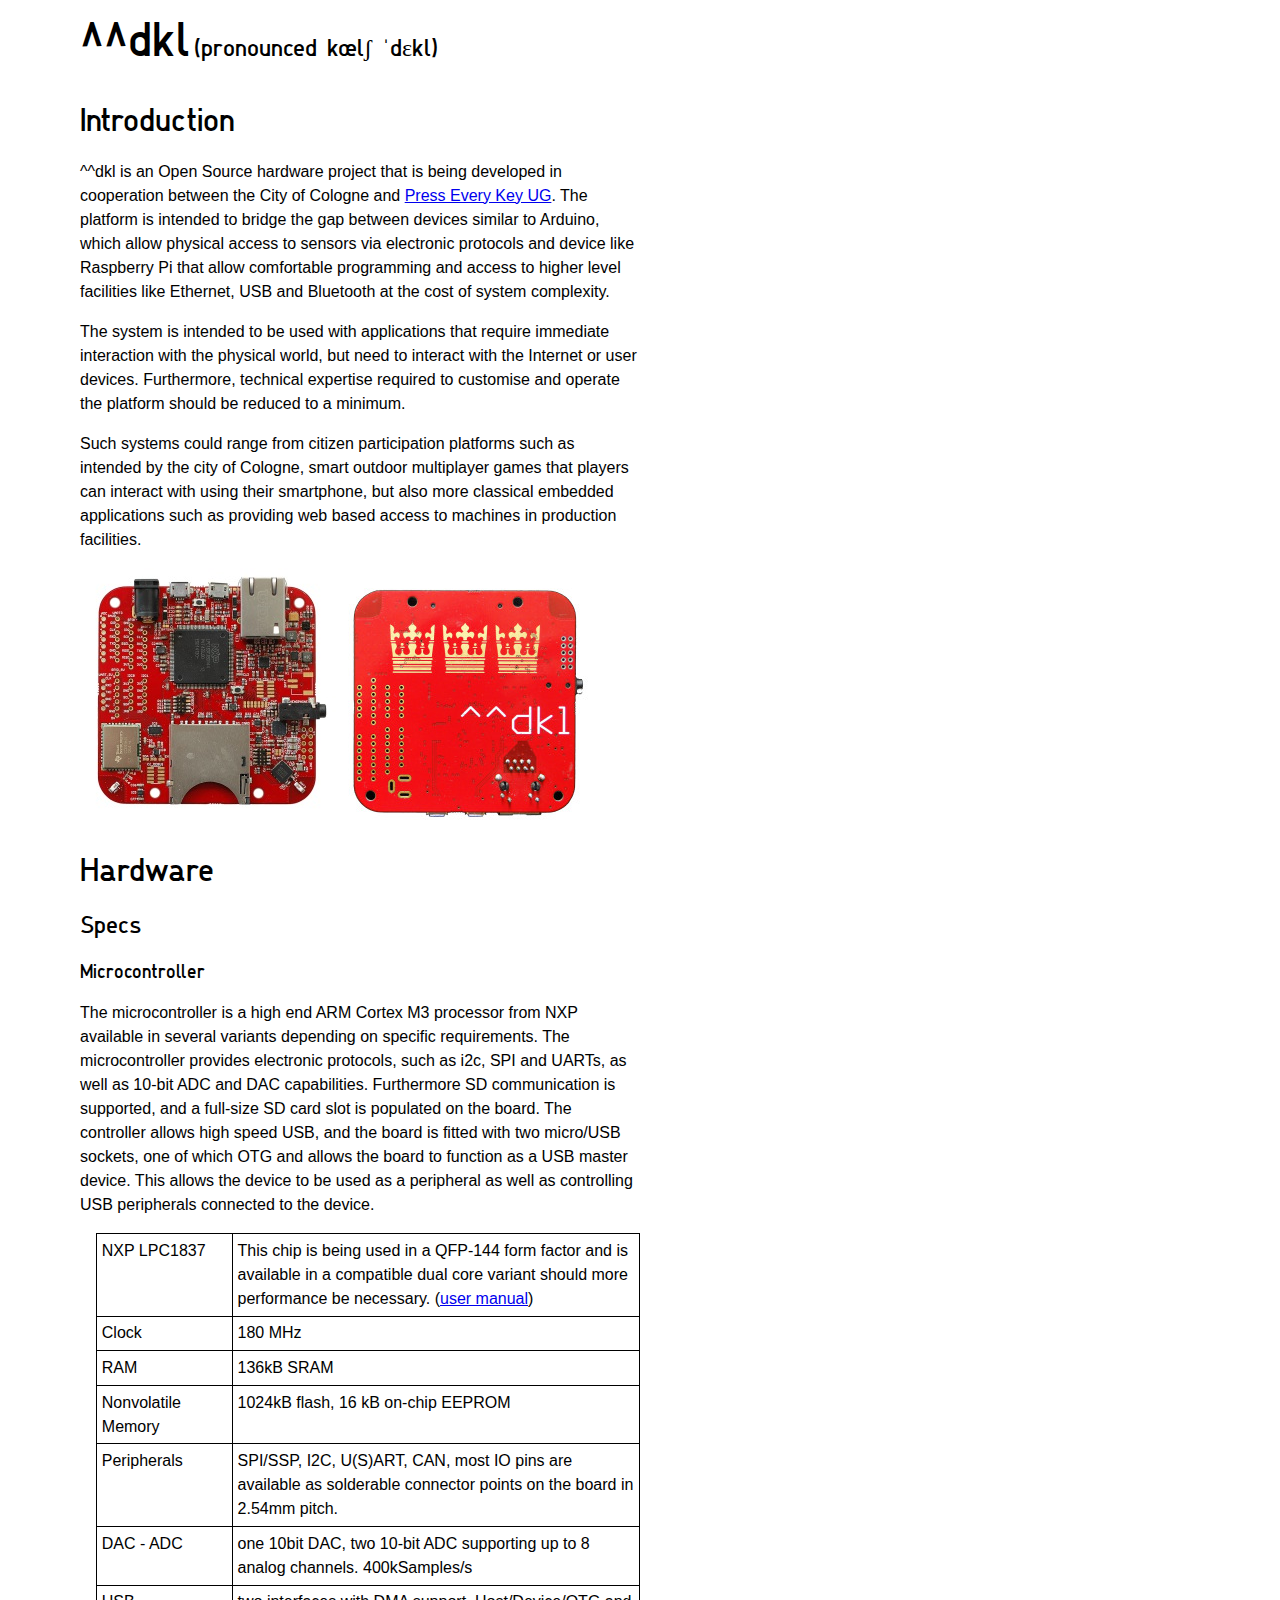
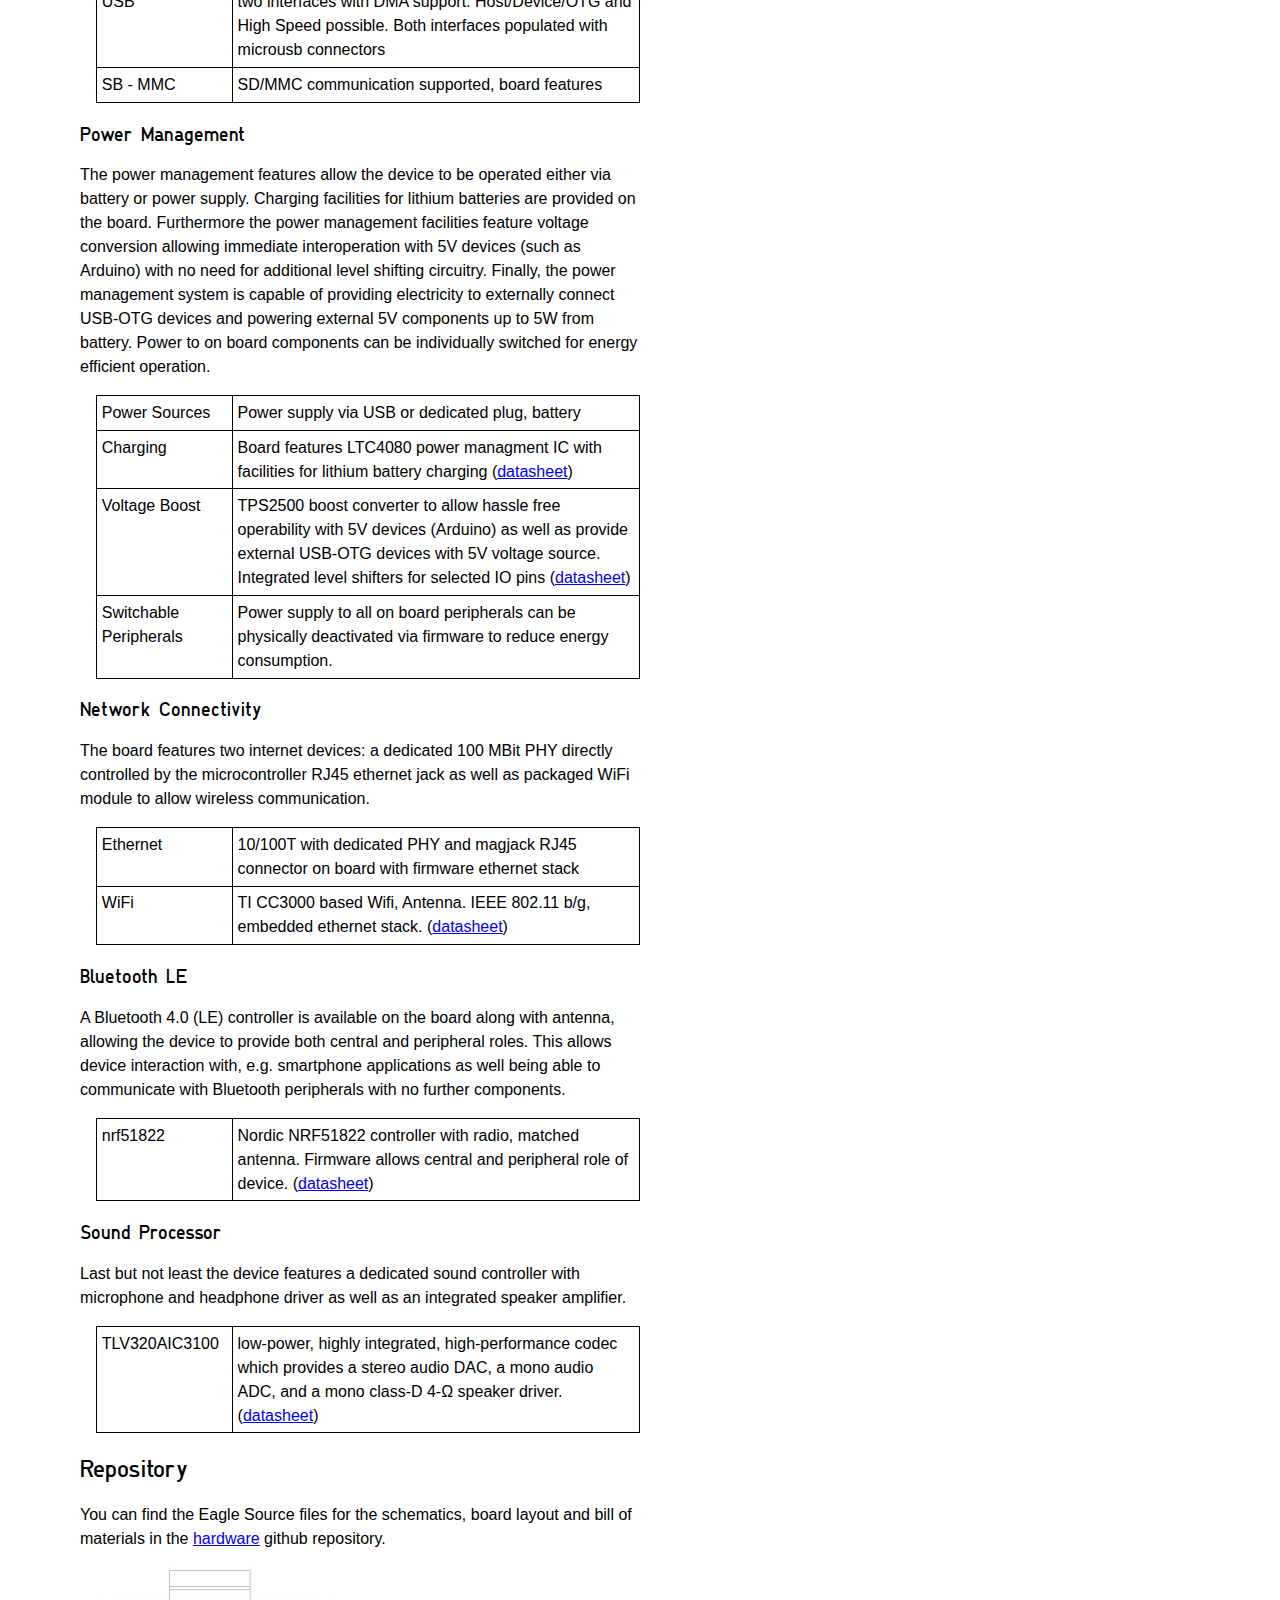
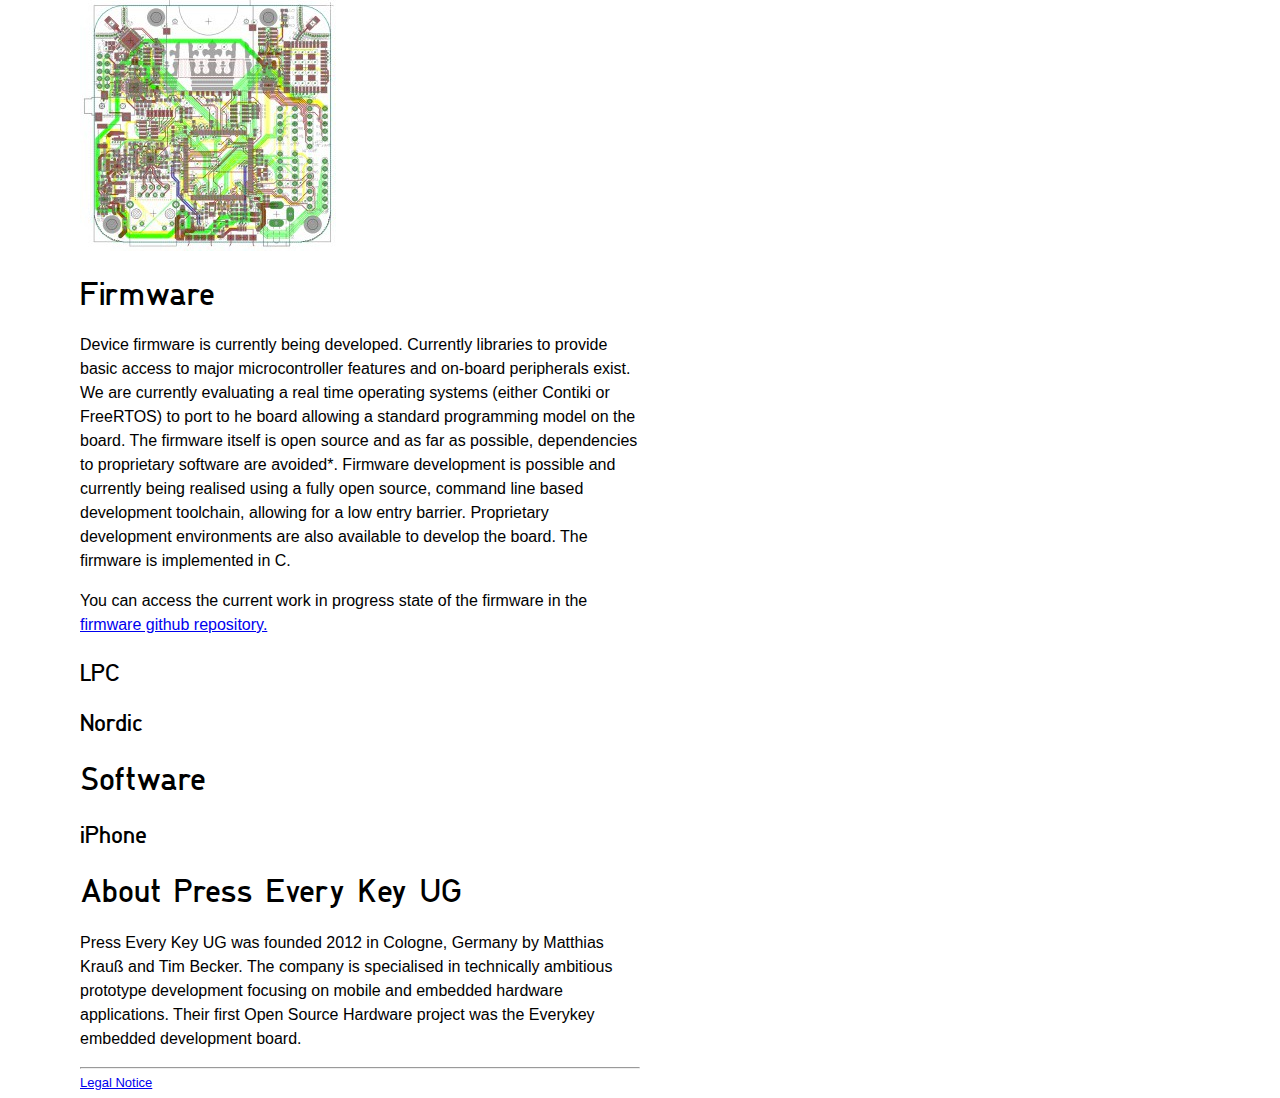
<file: index.html>
<html>

<head>
  <title>^^dkl</title>
  <meta charset="UTF-8">
  <link rel="stylesheet" type="text/css" href="assets/fonts/web/stylesheet.css">
  <link rel="stylesheet" type="text/css" href="assets/css/style.css">
</head>

<body>

  <h1 class="title">^^dkl<span class="subtitle">(pronounced kœlʃ ˈdɛkl)</span></h1>
  <h1>Introduction</h1>

    <p>^^dkl is an Open Source hardware project that is being developed in
    cooperation between the City of Cologne and <a href="http://www.presseverykey.de">Press Every Key UG</a>.  The
    platform is intended to bridge the gap between devices similar to
    Arduino, which allow physical access to sensors via electronic
    protocols and device like Raspberry Pi that allow comfortable
    programming and access to higher level facilities like Ethernet, USB
    and Bluetooth at the cost of system complexity.</p>

    <p>The system is intended to be used with applications that require
    immediate interaction with the physical world, but need to interact
    with the Internet or user devices. Furthermore, technical expertise
    required to customise and operate the platform should be reduced to a
    minimum.</p>

    <p>Such systems could range from citizen participation platforms such
    as intended by the city of Cologne, smart outdoor multiplayer games
    that players can interact with using their smartphone, but also more
    classical embedded applications such as providing web based access to
    machines in production facilities.</p>

    <img src="assets/img/dkl_256.jpg">
    <img src="assets/img/dkl_back_256.jpg">

  <h1>Hardware</h1>
    <h2>Specs</h2>
    <h3>Microcontroller</h3>

    <p> The microcontroller is a high end ARM Cortex M3 processor from
    NXP available in several variants depending on specific
    requirements. The microcontroller provides electronic protocols,
    such as i2c, SPI and UARTs, as well as 10-bit ADC and DAC
    capabilities. Furthermore SD communication is supported, and a
    full-size SD card slot is populated on the board. The controller
    allows high speed USB, and the board is fitted with two micro/USB
    sockets, one of which OTG and allows the board to function as a USB
    master device. This allows the device to be used as a peripheral as
    well as controlling USB peripherals connected to the device.</p>

    <table class="spec_table">
      <tr>
        <td class="td_name">NXP LPC1837</td>
        <td>This chip is being used in a QFP-144 form factor and is
        available in a compatible dual core variant should more
        performance be necessary. (<a
        href="http://www.nxp.com/documents/user_manual/UM10430.pdf">user
        manual</a>)</td>
      </tr>
      <tr>
        <td>Clock</td>
        <td>180 MHz</td>
      </tr>
      <tr>
        <td>RAM</td>
        <td>136kB SRAM</td>
      </tr>
      <tr>
        <td>Nonvolatile Memory</td>
        <td>1024kB flash, 16 kB on-chip EEPROM</td>
      </tr>
      <tr>
        <td>Peripherals</td>
        <td>SPI/SSP, I2C, U(S)ART, CAN, most IO pins are available as solderable connector points on the board in 2.54mm pitch.</td>
      </tr>
      <tr>
        <td>DAC - ADC</td>
        <td>one 10bit DAC,  two 10-bit ADC supporting up to 8 analog channels. 400kSamples/s</td>
      </tr>
      <tr>
        <td>USB</td>
        <td>two interfaces with DMA support. Host/Device/OTG and High Speed possible. Both interfaces populated with microusb connectors</td>
      </tr>
      <tr>
        <td>SB - MMC</td>
        <td>SD/MMC communication supported, board features</td>
      </tr>
    <table>

    <h3>Power Management</h3>

    <p> The power management features allow the device to be operated
    either via battery or power supply. Charging facilities for lithium
    batteries are provided on the board. Furthermore the power
    management facilities feature voltage conversion allowing immediate
    interoperation with 5V devices (such as Arduino) with no need for
    additional level shifting circuitry. Finally, the power management
    system is capable of providing electricity to externally connect
    USB-OTG devices and powering external 5V components up to 5W from
    battery. Power to on board components can be individually switched
    for energy efficient operation.</p>

    <table class="spec_table">
      <tr>
        <td class="td_name">Power Sources</td>
        <td>Power supply via USB or dedicated plug, battery</td>
      </tr>
      <tr>
        <td>Charging</td>
        <td>Board features LTC4080 power managment IC with facilities
        for lithium battery charging (<a
        href="http://cds.linear.com/docs/en/datasheet/4080fb.pdf">datasheet</a>)</td>
      </tr>
      <tr>
        <td>Voltage Boost</td>
        <td>TPS2500 boost converter to allow hassle free operability
        with 5V devices (Arduino) as well as provide external USB-OTG
        devices with 5V voltage source. Integrated level shifters for
        selected IO pins  (<a
        href="http://www.ti.com/general/docs/lit/getliterature.tsp?baseLiteratureNumber=slvs886&fileType=pdf">datasheet</a>)</td>
      </tr>
      <tr>
        <td>Switchable Peripherals</td>
        <td>Power supply to all on board peripherals can be physically deactivated via firmware to reduce energy consumption.</td>
      </tr>
    </table>

    <h3>Network Connectivity</h3>

    <p> The board features two internet devices: a dedicated 100 MBit
    PHY directly controlled by the microcontroller RJ45 ethernet jack as
    well as packaged WiFi module to allow wireless communication.  </p>

    <table class="spec_table">
      <tr>
        <td class="td_name">Ethernet</td>
        <td>10/100T with dedicated PHY and magjack RJ45 connector on board with firmware ethernet stack</td>
      </tr>
      <tr>
        <td class="td_name">WiFi</td>
        <td>TI CC3000 based Wifi, Antenna. IEEE 802.11 b/g, embedded
        ethernet stack. (<a
        href="http://www.ti.com/lit/ds/symlink/cc3000.pdf">datasheet</a>)</td>

      </tr>
    </table>

    <h3>Bluetooth LE</h3>

    <p> A Bluetooth 4.0 (LE) controller is available on the board along
    with antenna, allowing the device to provide both central and
    peripheral roles. This allows device interaction with, e.g.
    smartphone applications as well being able to communicate with
    Bluetooth peripherals with no further components.  </p>
    
    <table class="spec_table">
      <tr>
        <td class="td_name">nrf51822</td>
        <td>Nordic NRF51822 controller with radio, matched antenna.
        Firmware allows central and peripheral role of device. (<a
        href="http://www.nordicsemi.com/eng/content/download/13358/214991/file/nRF51822_PS%20v3.1.pdf">datasheet</a>)</td>
      </tr>
    </table>

    <h3>Sound Processor</h3>

    <p> Last but not least the device features a dedicated sound
    controller with microphone and headphone driver as well as an
    integrated speaker amplifier.  </p>

    <table class="spec_table">
      <tr>
        <td class="td_name">TLV320AIC3100</td>
        <td>low-power, highly integrated, high-performance codec which
        provides a stereo audio DAC, a mono audio ADC, and a mono
        class-D 4-Ω speaker driver.  (<a
        href="http://www.ti.com/general/docs/lit/getliterature.tsp?baseLiteratureNumber=SLAS667&fileType=pdf">datasheet</a>)</td>
      </tr>
    </table>

  <h2>Repository</h2>
    
  <p>You can find the Eagle Source files for the schematics, board
  layout and bill of materials in the <a
  href="https://github.com/koelschdeckel/hardware">hardware</a> github
  repository.</p>

  <img src="assets/img/brd_256.jpg">

  <!-- <h2>Online Viewer</h2> -->

  <h1>Firmware</h1>

  <p> Device firmware is currently being developed. Currently libraries
  to provide basic access to major microcontroller features and on-board
  peripherals exist. We are currently evaluating a real time operating
  systems (either Contiki or FreeRTOS) to port to he board allowing a
  standard programming model on the board. The firmware itself is open
  source and as far as possible, dependencies to proprietary software
  are avoided*. Firmware development is possible and currently being
  realised using a fully open source, command line based development
  toolchain, allowing for a low entry barrier. Proprietary development
  environments are also available to develop the board. The firmware is
  implemented in C.</p>

  <p>You can access the current work in progress state of the firmware
  in the <a href="https://github.com/koelschdeckel/firmware">firmware github repository.</a></p>

  <h2>LPC</h2>
  <h2>Nordic</h2>
  <h1>Software</h1>
  <h2>iPhone</h2>
  <h1>About Press Every Key UG</h1>
  <p>
Press Every Key UG was founded 2012 in Cologne, Germany by Matthias Krauß and Tim Becker. The company is specialised in technically ambitious prototype development focusing on mobile and embedded hardware applications. Their first Open Source Hardware project was the Everykey embedded development board.
  </p>
  <footer>
    <hr/>
    <a href="impressum.html">Legal Notice</a>
  </footer>
  </body>
</html>
</file>
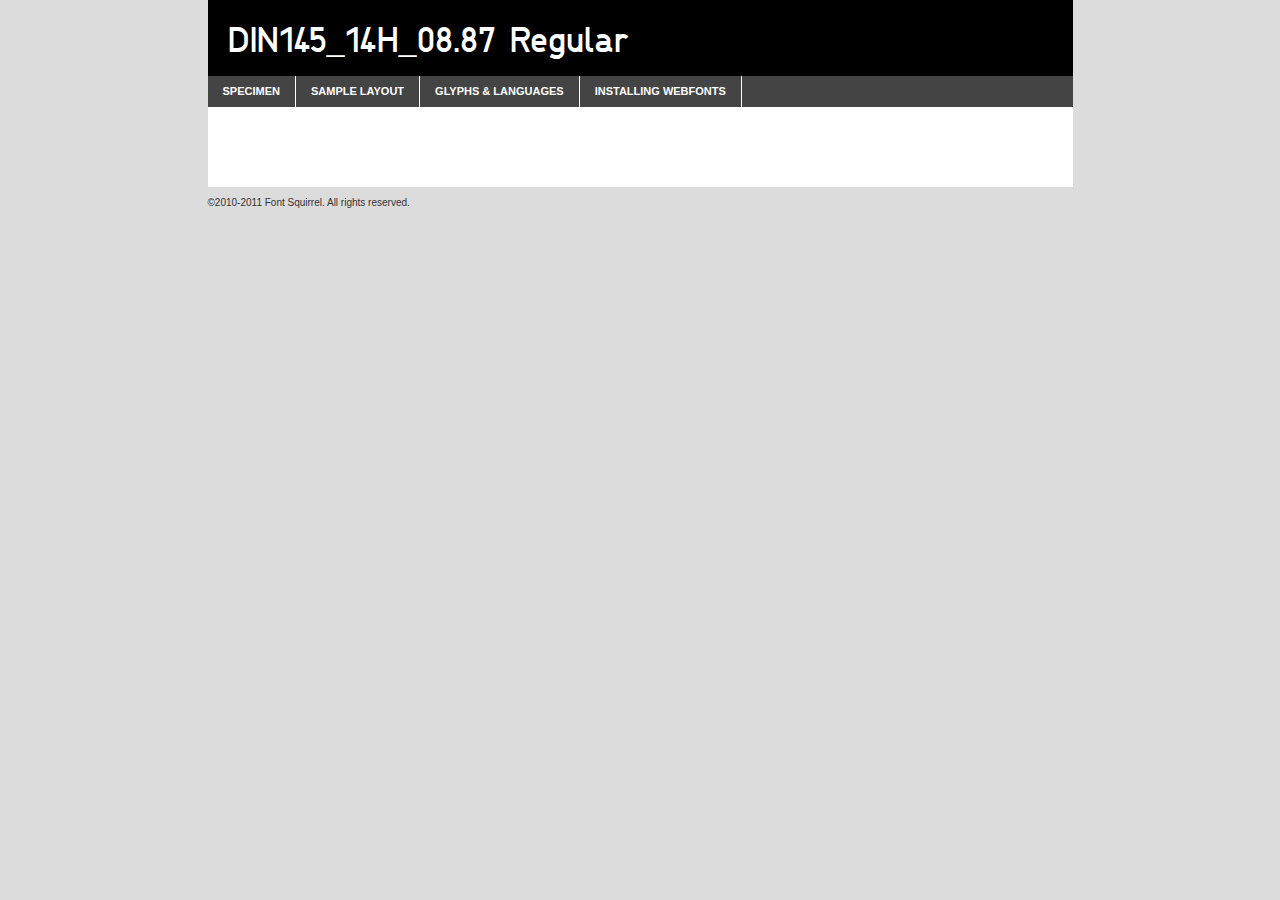
<file: assets/fonts/web/DIN1451_4H_08.87-demo.html>
<!DOCTYPE html PUBLIC "-//W3C//DTD XHTML 1.0 Transitional//EN"
	"http://www.w3.org/TR/xhtml1/DTD/xhtml1-transitional.dtd">

<html xmlns="http://www.w3.org/1999/xhtml" xml:lang="en" lang="en">
<head>
	<meta http-equiv="Content-Type" content="text/html; charset=utf-8" />
	<script src="http://ajax.googleapis.com/ajax/libs/jquery/1.7.2/jquery.min.js" type="text/javascript" charset="utf-8"></script>
	<script src="specimen_files/easytabs.js" type="text/javascript" charset="utf-8"></script>
	<link rel="stylesheet" href="specimen_files/specimen_stylesheet.css" type="text/css" charset="utf-8" />
	<link rel="stylesheet" href="stylesheet.css" type="text/css" charset="utf-8" />

	<style type="text/css">
					body{
				font-family: 'din145_14h_08.87regular';
							}
		</style>

	<title>DIN145_14H_08.87 Regular Specimen</title>
	
	
	<script type="text/javascript" charset="utf-8">
		$(document).ready(function() {
			$('#container').easyTabs({defaultContent:1});
		});
	</script>
</head>

<body>
<div id="container">
	<div id="header">
		DIN145_14H_08.87 Regular	</div>
	<ul class="tabs">
		<li><a href="#specimen">Specimen</a></li>
		<li><a href="#layout">Sample Layout</a></li>
				<li><a href="#glyphs">Glyphs &amp; Languages</a></li>
		<li><a href="#installing">Installing Webfonts</a></li>
		
	</ul>
	
	<div id="main_content">

		
			<div id="specimen">
		
				<div class="section">
					<div class="grid12 firstcol">
						<div class="huge">AaBb</div>
					</div>
				</div>
		
				<div class="section">
					<div class="glyph_range">A&#x200B;B&#x200b;C&#x200b;D&#x200b;E&#x200b;F&#x200b;G&#x200b;H&#x200b;I&#x200b;J&#x200b;K&#x200b;L&#x200b;M&#x200b;N&#x200b;O&#x200b;P&#x200b;Q&#x200b;R&#x200b;S&#x200b;T&#x200b;U&#x200b;V&#x200b;W&#x200b;X&#x200b;Y&#x200b;Z&#x200b;a&#x200b;b&#x200b;c&#x200b;d&#x200b;e&#x200b;f&#x200b;g&#x200b;h&#x200b;i&#x200b;j&#x200b;k&#x200b;l&#x200b;m&#x200b;n&#x200b;o&#x200b;p&#x200b;q&#x200b;r&#x200b;s&#x200b;t&#x200b;u&#x200b;v&#x200b;w&#x200b;x&#x200b;y&#x200b;z&#x200b;1&#x200b;2&#x200b;3&#x200b;4&#x200b;5&#x200b;6&#x200b;7&#x200b;8&#x200b;9&#x200b;0&#x200b;&amp;&#x200b;.&#x200b;,&#x200b;?&#x200b;!&#x200b;&#64;&#x200b;(&#x200b;)&#x200b;#&#x200b;$&#x200b;%&#x200b;*&#x200b;+&#x200b;-&#x200b;=&#x200b;:&#x200b;;</div>
				</div>
				<div class="section">
					<div class="grid12 firstcol">
						<table class="sample_table">
							<tr><td>10</td><td class="size10">abcdefghijklmnopqrstuvwxyzABCDEFGHIJKLMNOPQRSTUVWXYZ0123456789abcdefghijklmnopqrstuvwxyzABCDEFGHIJKLMNOPQRSTUVWXYZ0123456789abcdefghijklmnopqrstuvwxyzABCDEFGHIJKLMNOPQRSTUVWXYZ</td></tr>
							<tr><td>11</td><td class="size11">abcdefghijklmnopqrstuvwxyzABCDEFGHIJKLMNOPQRSTUVWXYZ0123456789abcdefghijklmnopqrstuvwxyzABCDEFGHIJKLMNOPQRSTUVWXYZ0123456789abcdefghijklmnopqrstuvwxyzABCDEFGHIJKLMNOPQRSTUVWXYZ</td></tr>
							<tr><td>12</td><td class="size12">abcdefghijklmnopqrstuvwxyzABCDEFGHIJKLMNOPQRSTUVWXYZ0123456789abcdefghijklmnopqrstuvwxyzABCDEFGHIJKLMNOPQRSTUVWXYZ0123456789abcdefghijklmnopqrstuvwxyzABCDEFGHIJKLMNOPQRSTUVWXYZ</td></tr>
							<tr><td>13</td><td class="size13">abcdefghijklmnopqrstuvwxyzABCDEFGHIJKLMNOPQRSTUVWXYZ0123456789abcdefghijklmnopqrstuvwxyzABCDEFGHIJKLMNOPQRSTUVWXYZ0123456789abcdefghijklmnopqrstuvwxyzABCDEFGHIJKLMNOPQRSTUVWXYZ</td></tr>
							<tr><td>14</td><td class="size14">abcdefghijklmnopqrstuvwxyzABCDEFGHIJKLMNOPQRSTUVWXYZ0123456789abcdefghijklmnopqrstuvwxyzABCDEFGHIJKLMNOPQRSTUVWXYZ0123456789abcdefghijklmnopqrstuvwxyzABCDEFGHIJKLMNOPQRSTUVWXYZ</td></tr>
							<tr><td>16</td><td class="size16">abcdefghijklmnopqrstuvwxyzABCDEFGHIJKLMNOPQRSTUVWXYZ0123456789abcdefghijklmnopqrstuvwxyzABCDEFGHIJKLMNOPQRSTUVWXYZ</td></tr>
							<tr><td>18</td><td class="size18">abcdefghijklmnopqrstuvwxyzABCDEFGHIJKLMNOPQRSTUVWXYZ0123456789abcdefghijklmnopqrstuvwxyzABCDEFGHIJKLMNOPQRSTUVWXYZ</td></tr>
							<tr><td>20</td><td class="size20">abcdefghijklmnopqrstuvwxyzABCDEFGHIJKLMNOPQRSTUVWXYZ0123456789abcdefghijklmnopqrstuvwxyzABCDEFGHIJKLMNOPQRSTUVWXYZ</td></tr>
							<tr><td>24</td><td class="size24">abcdefghijklmnopqrstuvwxyzABCDEFGHIJKLMNOPQRSTUVWXYZ0123456789abcdefghijklmnopqrstuvwxyzABCDEFGHIJKLMNOPQRSTUVWXYZ</td></tr>
							<tr><td>30</td><td class="size30">abcdefghijklmnopqrstuvwxyzABCDEFGHIJKLMNOPQRSTUVWXYZ0123456789abcdefghijklmnopqrstuvwxyzABCDEFGHIJKLMNOPQRSTUVWXYZ</td></tr>
							<tr><td>36</td><td class="size36">abcdefghijklmnopqrstuvwxyzABCDEFGHIJKLMNOPQRSTUVWXYZ0123456789abcdefghijklmnopqrstuvwxyzABCDEFGHIJKLMNOPQRSTUVWXYZ</td></tr>
							<tr><td>48</td><td class="size48">abcdefghijklmnopqrstuvwxyzABCDEFGHIJKLMNOPQRSTUVWXYZ0123456789abcdefghijklmnopqrstuvwxyzABCDEFGHIJKLMNOPQRSTUVWXYZ</td></tr>
							<tr><td>60</td><td class="size60">abcdefghijklmnopqrstuvwxyzABCDEFGHIJKLMNOPQRSTUVWXYZ0123456789abcdefghijklmnopqrstuvwxyzABCDEFGHIJKLMNOPQRSTUVWXYZ</td></tr>
							<tr><td>72</td><td class="size72">abcdefghijklmnopqrstuvwxyzABCDEFGHIJKLMNOPQRSTUVWXYZ0123456789abcdefghijklmnopqrstuvwxyzABCDEFGHIJKLMNOPQRSTUVWXYZ</td></tr>
							<tr><td>90</td><td class="size90">abcdefghijklmnopqrstuvwxyzABCDEFGHIJKLMNOPQRSTUVWXYZ0123456789abcdefghijklmnopqrstuvwxyzABCDEFGHIJKLMNOPQRSTUVWXYZ</td></tr>
						</table>
				
					</div>
			
				</div>
		
		
		
								<div class="section" id="bodycomparison">


										<div id="xheight">
				<div class="fontbody">&#x25FC;&#x25FC;&#x25FC;&#x25FC;&#x25FC;&#x25FC;&#x25FC;&#x25FC;&#x25FC;&#x25FC;&#x25FC;&#x25FC;&#x25FC;&#x25FC;&#x25FC;&#x25FC;&#x25FC;&#x25FC;&#x25FC;&#x25FC;&#x25FC;&#x25FC;&#x25FC;&#x25FC;&#x25FC;&#x25FC;&#x25FC;&#x25FC;&#x25FC;&#x25FC;&#x25FC;&#x25FC;&#x25FC;&#x25FC;&#x25FC;&#x25FC;&#x25FC;&#x25FC;&#x25FC;&#x25FC;&#x25FC;&#x25FC;&#x25FC;&#x25FC;&#x25FC;&#x25FC;&#x25FC;&#x25FC;&#x25FC;&#x25FC;&#x25FC;&#x25FC;&#x25FC;&#x25FC;&#x25FC;&#x25FC;&#x25FC;&#x25FC;&#x25FC;&#x25FC;&#x25FC;&#x25FC;&#x25FC;&#x25FC;&#x25FC;&#x25FC;&#x25FC;&#x25FC;&#x25FC;&#x25FC;&#x25FC;&#x25FC;&#x25FC;&#x25FC;&#x25FC;&#x25FC;&#x25FC;&#x25FC;&#x25FC;&#x25FC;&#x25FC;&#x25FC;&#x25FC;&#x25FC;&#x25FC;&#x25FC;&#x25FC;&#x25FC;&#x25FC;&#x25FC;&#x25FC;&#x25FC;&#x25FC;&#x25FC;&#x25FC;&#x25FC;&#x25FC;&#x25FC;&#x25FC;body</div><div class="arialbody">body</div><div class="verdanabody">body</div><div class="georgiabody">body</div></div>
										<div class="fontbody" style="z-index:1">
											body<span>DIN145_14H_08.87 Regular</span>
										</div>
										<div class="arialbody" style="z-index:1">
											body<span>Arial</span>
										</div>
										<div class="verdanabody" style="z-index:1">
											body<span>Verdana</span>
										</div>
										<div class="georgiabody" style="z-index:1">
											body<span>Georgia</span>
										</div>



								</div>
		
		
				<div class="section psample psample_row1" id="">
					
					<div class="grid2 firstcol">
						<p class="size10"><span>10.</span>Aenean lacinia bibendum nulla sed consectetur. Fusce dapibus, tellus ac cursus commodo, tortor mauris condimentum nibh, ut fermentum massa justo sit amet risus. Nullam id dolor id nibh ultricies vehicula ut id elit. Cum sociis natoque penatibus et magnis dis parturient montes, nascetur ridiculus mus. Nulla vitae elit libero, a pharetra augue.</p>
			
					</div>
					<div class="grid3">
						<p class="size11"><span>11.</span>Aenean lacinia bibendum nulla sed consectetur. Fusce dapibus, tellus ac cursus commodo, tortor mauris condimentum nibh, ut fermentum massa justo sit amet risus. Nullam id dolor id nibh ultricies vehicula ut id elit. Cum sociis natoque penatibus et magnis dis parturient montes, nascetur ridiculus mus. Nulla vitae elit libero, a pharetra augue.</p>
			
					</div>
					<div class="grid3">
						<p class="size12"><span>12.</span>Aenean lacinia bibendum nulla sed consectetur. Fusce dapibus, tellus ac cursus commodo, tortor mauris condimentum nibh, ut fermentum massa justo sit amet risus. Nullam id dolor id nibh ultricies vehicula ut id elit. Cum sociis natoque penatibus et magnis dis parturient montes, nascetur ridiculus mus. Nulla vitae elit libero, a pharetra augue.</p>
			
					</div>
					<div class="grid4">
						<p class="size13"><span>13.</span>Aenean lacinia bibendum nulla sed consectetur. Fusce dapibus, tellus ac cursus commodo, tortor mauris condimentum nibh, ut fermentum massa justo sit amet risus. Nullam id dolor id nibh ultricies vehicula ut id elit. Cum sociis natoque penatibus et magnis dis parturient montes, nascetur ridiculus mus. Nulla vitae elit libero, a pharetra augue.</p>
			
					</div>
					<div class="white_blend"></div>
					
				</div>
				<div class="section psample psample_row2" id="">
					<div class="grid3 firstcol">
						<p class="size14"><span>14.</span>Aenean lacinia bibendum nulla sed consectetur. Fusce dapibus, tellus ac cursus commodo, tortor mauris condimentum nibh, ut fermentum massa justo sit amet risus. Nullam id dolor id nibh ultricies vehicula ut id elit. Cum sociis natoque penatibus et magnis dis parturient montes, nascetur ridiculus mus. Nulla vitae elit libero, a pharetra augue.</p>
			
					</div>
					<div class="grid4">
						<p class="size16"><span>16.</span>Aenean lacinia bibendum nulla sed consectetur. Fusce dapibus, tellus ac cursus commodo, tortor mauris condimentum nibh, ut fermentum massa justo sit amet risus. Nullam id dolor id nibh ultricies vehicula ut id elit. Cum sociis natoque penatibus et magnis dis parturient montes, nascetur ridiculus mus. Nulla vitae elit libero, a pharetra augue.</p>
			
					</div>
					<div class="grid5">
						<p class="size18"><span>18.</span>Aenean lacinia bibendum nulla sed consectetur. Fusce dapibus, tellus ac cursus commodo, tortor mauris condimentum nibh, ut fermentum massa justo sit amet risus. Nullam id dolor id nibh ultricies vehicula ut id elit. Cum sociis natoque penatibus et magnis dis parturient montes, nascetur ridiculus mus. Nulla vitae elit libero, a pharetra augue.</p>
			
					</div>

					<div class="white_blend"></div>

				</div>
				
				<div class="section psample psample_row3" id="">
					<div class="grid5 firstcol">
						<p class="size20"><span>20.</span>Aenean lacinia bibendum nulla sed consectetur. Fusce dapibus, tellus ac cursus commodo, tortor mauris condimentum nibh, ut fermentum massa justo sit amet risus. Nullam id dolor id nibh ultricies vehicula ut id elit. Cum sociis natoque penatibus et magnis dis parturient montes, nascetur ridiculus mus. Nulla vitae elit libero, a pharetra augue.</p>
					</div>
					<div class="grid7">
						<p class="size24"><span>24.</span>Aenean lacinia bibendum nulla sed consectetur. Fusce dapibus, tellus ac cursus commodo, tortor mauris condimentum nibh, ut fermentum massa justo sit amet risus. Nullam id dolor id nibh ultricies vehicula ut id elit. Cum sociis natoque penatibus et magnis dis parturient montes, nascetur ridiculus mus. Nulla vitae elit libero, a pharetra augue.</p>
					</div>
					
					<div class="white_blend"></div>
					
				</div>
				
				<div class="section psample psample_row4" id="">
					<div class="grid12 firstcol">
						<p class="size30"><span>30.</span>Aenean lacinia bibendum nulla sed consectetur. Fusce dapibus, tellus ac cursus commodo, tortor mauris condimentum nibh, ut fermentum massa justo sit amet risus. Nullam id dolor id nibh ultricies vehicula ut id elit. Cum sociis natoque penatibus et magnis dis parturient montes, nascetur ridiculus mus. Nulla vitae elit libero, a pharetra augue.</p>
					</div>
					<div class="white_blend"></div>
					
				</div>
				
				
				
				<div class="section psample psample_row1 fullreverse">
					<div class="grid2 firstcol">
						<p class="size10"><span>10.</span>Aenean lacinia bibendum nulla sed consectetur. Fusce dapibus, tellus ac cursus commodo, tortor mauris condimentum nibh, ut fermentum massa justo sit amet risus. Nullam id dolor id nibh ultricies vehicula ut id elit. Cum sociis natoque penatibus et magnis dis parturient montes, nascetur ridiculus mus. Nulla vitae elit libero, a pharetra augue.</p>
			
					</div>
					<div class="grid3">
						<p class="size11"><span>11.</span>Aenean lacinia bibendum nulla sed consectetur. Fusce dapibus, tellus ac cursus commodo, tortor mauris condimentum nibh, ut fermentum massa justo sit amet risus. Nullam id dolor id nibh ultricies vehicula ut id elit. Cum sociis natoque penatibus et magnis dis parturient montes, nascetur ridiculus mus. Nulla vitae elit libero, a pharetra augue.</p>
			
					</div>
					<div class="grid3">
						<p class="size12"><span>12.</span>Aenean lacinia bibendum nulla sed consectetur. Fusce dapibus, tellus ac cursus commodo, tortor mauris condimentum nibh, ut fermentum massa justo sit amet risus. Nullam id dolor id nibh ultricies vehicula ut id elit. Cum sociis natoque penatibus et magnis dis parturient montes, nascetur ridiculus mus. Nulla vitae elit libero, a pharetra augue.</p>
			
					</div>
					<div class="grid4">
						<p class="size13"><span>13.</span>Aenean lacinia bibendum nulla sed consectetur. Fusce dapibus, tellus ac cursus commodo, tortor mauris condimentum nibh, ut fermentum massa justo sit amet risus. Nullam id dolor id nibh ultricies vehicula ut id elit. Cum sociis natoque penatibus et magnis dis parturient montes, nascetur ridiculus mus. Nulla vitae elit libero, a pharetra augue.</p>
			
					</div>
					<div class="black_blend"></div>
					
				</div>
				
				<div class="section psample psample_row2 fullreverse">
					<div class="grid3 firstcol">
						<p class="size14"><span>14.</span>Aenean lacinia bibendum nulla sed consectetur. Fusce dapibus, tellus ac cursus commodo, tortor mauris condimentum nibh, ut fermentum massa justo sit amet risus. Nullam id dolor id nibh ultricies vehicula ut id elit. Cum sociis natoque penatibus et magnis dis parturient montes, nascetur ridiculus mus. Nulla vitae elit libero, a pharetra augue.</p>
			
					</div>
					<div class="grid4">
						<p class="size16"><span>16.</span>Aenean lacinia bibendum nulla sed consectetur. Fusce dapibus, tellus ac cursus commodo, tortor mauris condimentum nibh, ut fermentum massa justo sit amet risus. Nullam id dolor id nibh ultricies vehicula ut id elit. Cum sociis natoque penatibus et magnis dis parturient montes, nascetur ridiculus mus. Nulla vitae elit libero, a pharetra augue.</p>
			
					</div>
					<div class="grid5">
						<p class="size18"><span>18.</span>Aenean lacinia bibendum nulla sed consectetur. Fusce dapibus, tellus ac cursus commodo, tortor mauris condimentum nibh, ut fermentum massa justo sit amet risus. Nullam id dolor id nibh ultricies vehicula ut id elit. Cum sociis natoque penatibus et magnis dis parturient montes, nascetur ridiculus mus. Nulla vitae elit libero, a pharetra augue.</p>
			
					</div>
					<div class="black_blend"></div>

				</div>
				
				<div class="section psample fullreverse psample_row3" id="">
					<div class="grid5 firstcol">
						<p class="size20"><span>20.</span>Aenean lacinia bibendum nulla sed consectetur. Fusce dapibus, tellus ac cursus commodo, tortor mauris condimentum nibh, ut fermentum massa justo sit amet risus. Nullam id dolor id nibh ultricies vehicula ut id elit. Cum sociis natoque penatibus et magnis dis parturient montes, nascetur ridiculus mus. Nulla vitae elit libero, a pharetra augue.</p>
					</div>
					<div class="grid7">
						<p class="size24"><span>24.</span>Aenean lacinia bibendum nulla sed consectetur. Fusce dapibus, tellus ac cursus commodo, tortor mauris condimentum nibh, ut fermentum massa justo sit amet risus. Nullam id dolor id nibh ultricies vehicula ut id elit. Cum sociis natoque penatibus et magnis dis parturient montes, nascetur ridiculus mus. Nulla vitae elit libero, a pharetra augue.</p>
					</div>
					
					<div class="black_blend"></div>
					
				</div>
				
				<div class="section psample fullreverse psample_row4" id="" style="border-bottom: 20px #000 solid;">
					<div class="grid12 firstcol">
						<p class="size30"><span>30.</span>Aenean lacinia bibendum nulla sed consectetur. Fusce dapibus, tellus ac cursus commodo, tortor mauris condimentum nibh, ut fermentum massa justo sit amet risus. Nullam id dolor id nibh ultricies vehicula ut id elit. Cum sociis natoque penatibus et magnis dis parturient montes, nascetur ridiculus mus. Nulla vitae elit libero, a pharetra augue.</p>
					</div>
					<div class="black_blend"></div>
					
				</div>
				
				
				
				
			</div>
			
			<div id="layout">
				
				<div class="section">
					
					<div class="grid12 firstcol">
						<h1>Lorem Ipsum Dolor</h1>
						<h2>Etiam porta sem malesuada magna mollis euismod</h2>
						
						<p class="byline">By <a href="#link">Aenean Lacinia</a></p>
					</div>
				</div>
				<div class="section">
					<div class="grid8 firstcol">
						<p class="large">Donec sed odio dui. Morbi leo risus, porta ac consectetur ac, vestibulum at eros. Fusce dapibus, tellus ac cursus commodo, tortor mauris condimentum nibh, ut fermentum massa justo sit amet risus. </p>

						
						<h3>Pellentesque ornare sem</h3>

						<p>Maecenas sed diam eget risus varius blandit sit amet non magna. Maecenas faucibus mollis interdum. Donec ullamcorper nulla non metus auctor fringilla. Nullam id dolor id nibh ultricies vehicula ut id elit. Nullam id dolor id nibh ultricies vehicula ut id elit. </p>

						<p>Aenean eu leo quam. Pellentesque ornare sem lacinia quam venenatis vestibulum. Lorem ipsum dolor sit amet, consectetur adipiscing elit. Cum sociis natoque penatibus et magnis dis parturient montes, nascetur ridiculus mus. </p>

						<p>Nulla vitae elit libero, a pharetra augue. Praesent commodo cursus magna, vel scelerisque nisl consectetur et. Aenean lacinia bibendum nulla sed consectetur. </p>

						<p>Nullam quis risus eget urna mollis ornare vel eu leo. Nullam quis risus eget urna mollis ornare vel eu leo. Maecenas sed diam eget risus varius blandit sit amet non magna. Donec ullamcorper nulla non metus auctor fringilla. </p>

						<h3>Cras mattis consectetur</h3>

						<p>Aenean eu leo quam. Pellentesque ornare sem lacinia quam venenatis vestibulum. Aenean lacinia bibendum nulla sed consectetur. Integer posuere erat a ante venenatis dapibus posuere velit aliquet. Cras mattis consectetur purus sit amet fermentum. </p>

						<p>Nullam id dolor id nibh ultricies vehicula ut id elit. Nullam quis risus eget urna mollis ornare vel eu leo. Cras mattis consectetur purus sit amet fermentum.</p>
					</div>
					
					<div class="grid4 sidebar">
						
						<div class="box reverse">
							<p class="last">Nullam quis risus eget urna mollis ornare vel eu leo. Donec ullamcorper nulla non metus auctor fringilla. Cras mattis consectetur purus sit amet fermentum. Sed posuere consectetur est at lobortis. Lorem ipsum dolor sit amet, consectetur adipiscing elit. </p>
						</div>
						
						<p class="caption">Maecenas sed diam eget risus varius.</p>

						<p>Vestibulum id ligula porta felis euismod semper. Integer posuere erat a ante venenatis dapibus posuere velit aliquet. Vestibulum id ligula porta felis euismod semper. Sed posuere consectetur est at lobortis. Maecenas sed diam eget risus varius blandit sit amet non magna. Fusce dapibus, tellus ac cursus commodo, tortor mauris condimentum nibh, ut fermentum massa justo sit amet risus. </p>

					

						<p>Duis mollis, est non commodo luctus, nisi erat porttitor ligula, eget lacinia odio sem nec elit. Aenean lacinia bibendum nulla sed consectetur. Vivamus sagittis lacus vel augue laoreet rutrum faucibus dolor auctor. Aenean lacinia bibendum nulla sed consectetur. Nullam quis risus eget urna mollis ornare vel eu leo. </p>

						<p>Praesent commodo cursus magna, vel scelerisque nisl consectetur et. Donec ullamcorper nulla non metus auctor fringilla. Maecenas faucibus mollis interdum. Fusce dapibus, tellus ac cursus commodo, tortor mauris condimentum nibh, ut fermentum massa justo sit amet risus. </p>

					</div>
				</div>
				
			</div>


			



		<div id="glyphs">
			<div class="section">
				<div class="grid12 firstcol">
			
				<h1>Language Support</h1>
				<p>The subset of DIN145_14H_08.87 Regular in this kit supports the following languages:<br />
			
					Albanian, Basque, Breton, Chamorro, Danish, Dutch, English, Faroese, Finnish, French, Frisian, Galician, German, Icelandic, Italian, Malagasy, Norwegian, Portuguese, Spanish, Swedish				</p>
				<h1>Glyph Chart</h1>
				<p>The subset of DIN145_14H_08.87 Regular in this kit includes all the glyphs listed below. Unicode entities are included above each glyph to help you insert individual characters into your layout.</p>
				<div id="glyph_chart">
			
																				 <div><p>&amp;#32;</p>&#32;</div>
																				 <div><p>&amp;#33;</p>&#33;</div>
																				 <div><p>&amp;#34;</p>&#34;</div>
																				 <div><p>&amp;#35;</p>&#35;</div>
																				 <div><p>&amp;#36;</p>&#36;</div>
																				 <div><p>&amp;#37;</p>&#37;</div>
																				 <div><p>&amp;#38;</p>&#38;</div>
																				 <div><p>&amp;#39;</p>&#39;</div>
																				 <div><p>&amp;#40;</p>&#40;</div>
																				 <div><p>&amp;#41;</p>&#41;</div>
																				 <div><p>&amp;#42;</p>&#42;</div>
																				 <div><p>&amp;#43;</p>&#43;</div>
																				 <div><p>&amp;#44;</p>&#44;</div>
																				 <div><p>&amp;#45;</p>&#45;</div>
																				 <div><p>&amp;#46;</p>&#46;</div>
																				 <div><p>&amp;#47;</p>&#47;</div>
																				 <div><p>&amp;#48;</p>&#48;</div>
																				 <div><p>&amp;#49;</p>&#49;</div>
																				 <div><p>&amp;#50;</p>&#50;</div>
																				 <div><p>&amp;#51;</p>&#51;</div>
																				 <div><p>&amp;#52;</p>&#52;</div>
																				 <div><p>&amp;#53;</p>&#53;</div>
																				 <div><p>&amp;#54;</p>&#54;</div>
																				 <div><p>&amp;#55;</p>&#55;</div>
																				 <div><p>&amp;#56;</p>&#56;</div>
																				 <div><p>&amp;#57;</p>&#57;</div>
																				 <div><p>&amp;#58;</p>&#58;</div>
																				 <div><p>&amp;#59;</p>&#59;</div>
																				 <div><p>&amp;#60;</p>&#60;</div>
																				 <div><p>&amp;#61;</p>&#61;</div>
																				 <div><p>&amp;#62;</p>&#62;</div>
																				 <div><p>&amp;#63;</p>&#63;</div>
																				 <div><p>&amp;#64;</p>&#64;</div>
																				 <div><p>&amp;#65;</p>&#65;</div>
																				 <div><p>&amp;#66;</p>&#66;</div>
																				 <div><p>&amp;#67;</p>&#67;</div>
																				 <div><p>&amp;#68;</p>&#68;</div>
																				 <div><p>&amp;#69;</p>&#69;</div>
																				 <div><p>&amp;#70;</p>&#70;</div>
																				 <div><p>&amp;#71;</p>&#71;</div>
																				 <div><p>&amp;#72;</p>&#72;</div>
																				 <div><p>&amp;#73;</p>&#73;</div>
																				 <div><p>&amp;#74;</p>&#74;</div>
																				 <div><p>&amp;#75;</p>&#75;</div>
																				 <div><p>&amp;#76;</p>&#76;</div>
																				 <div><p>&amp;#77;</p>&#77;</div>
																				 <div><p>&amp;#78;</p>&#78;</div>
																				 <div><p>&amp;#79;</p>&#79;</div>
																				 <div><p>&amp;#80;</p>&#80;</div>
																				 <div><p>&amp;#81;</p>&#81;</div>
																				 <div><p>&amp;#82;</p>&#82;</div>
																				 <div><p>&amp;#83;</p>&#83;</div>
																				 <div><p>&amp;#84;</p>&#84;</div>
																				 <div><p>&amp;#85;</p>&#85;</div>
																				 <div><p>&amp;#86;</p>&#86;</div>
																				 <div><p>&amp;#87;</p>&#87;</div>
																				 <div><p>&amp;#88;</p>&#88;</div>
																				 <div><p>&amp;#89;</p>&#89;</div>
																				 <div><p>&amp;#90;</p>&#90;</div>
																				 <div><p>&amp;#91;</p>&#91;</div>
																				 <div><p>&amp;#92;</p>&#92;</div>
																				 <div><p>&amp;#93;</p>&#93;</div>
																				 <div><p>&amp;#94;</p>&#94;</div>
																				 <div><p>&amp;#96;</p>&#96;</div>
																				 <div><p>&amp;#97;</p>&#97;</div>
																				 <div><p>&amp;#98;</p>&#98;</div>
																				 <div><p>&amp;#99;</p>&#99;</div>
																				 <div><p>&amp;#100;</p>&#100;</div>
																				 <div><p>&amp;#101;</p>&#101;</div>
																				 <div><p>&amp;#102;</p>&#102;</div>
																				 <div><p>&amp;#103;</p>&#103;</div>
																				 <div><p>&amp;#104;</p>&#104;</div>
																				 <div><p>&amp;#105;</p>&#105;</div>
																				 <div><p>&amp;#106;</p>&#106;</div>
																				 <div><p>&amp;#107;</p>&#107;</div>
																				 <div><p>&amp;#108;</p>&#108;</div>
																				 <div><p>&amp;#109;</p>&#109;</div>
																				 <div><p>&amp;#110;</p>&#110;</div>
																				 <div><p>&amp;#111;</p>&#111;</div>
																				 <div><p>&amp;#112;</p>&#112;</div>
																				 <div><p>&amp;#113;</p>&#113;</div>
																				 <div><p>&amp;#114;</p>&#114;</div>
																				 <div><p>&amp;#115;</p>&#115;</div>
																				 <div><p>&amp;#116;</p>&#116;</div>
																				 <div><p>&amp;#117;</p>&#117;</div>
																				 <div><p>&amp;#118;</p>&#118;</div>
																				 <div><p>&amp;#119;</p>&#119;</div>
																				 <div><p>&amp;#120;</p>&#120;</div>
																				 <div><p>&amp;#121;</p>&#121;</div>
																				 <div><p>&amp;#122;</p>&#122;</div>
																				 <div><p>&amp;#123;</p>&#123;</div>
																				 <div><p>&amp;#124;</p>&#124;</div>
																				 <div><p>&amp;#125;</p>&#125;</div>
																				 <div><p>&amp;#126;</p>&#126;</div>
																				 <div><p>&amp;#160;</p>&#160;</div>
																				 <div><p>&amp;#161;</p>&#161;</div>
																				 <div><p>&amp;#162;</p>&#162;</div>
																				 <div><p>&amp;#163;</p>&#163;</div>
																				 <div><p>&amp;#164;</p>&#164;</div>
																				 <div><p>&amp;#165;</p>&#165;</div>
																				 <div><p>&amp;#166;</p>&#166;</div>
																				 <div><p>&amp;#167;</p>&#167;</div>
																				 <div><p>&amp;#168;</p>&#168;</div>
																				 <div><p>&amp;#169;</p>&#169;</div>
																				 <div><p>&amp;#170;</p>&#170;</div>
																				 <div><p>&amp;#171;</p>&#171;</div>
																				 <div><p>&amp;#172;</p>&#172;</div>
																				 <div><p>&amp;#173;</p>&#173;</div>
																				 <div><p>&amp;#174;</p>&#174;</div>
																				 <div><p>&amp;#175;</p>&#175;</div>
																				 <div><p>&amp;#176;</p>&#176;</div>
																				 <div><p>&amp;#177;</p>&#177;</div>
																				 <div><p>&amp;#178;</p>&#178;</div>
																				 <div><p>&amp;#179;</p>&#179;</div>
																				 <div><p>&amp;#180;</p>&#180;</div>
																				 <div><p>&amp;#181;</p>&#181;</div>
																				 <div><p>&amp;#182;</p>&#182;</div>
																				 <div><p>&amp;#183;</p>&#183;</div>
																				 <div><p>&amp;#184;</p>&#184;</div>
																				 <div><p>&amp;#185;</p>&#185;</div>
																				 <div><p>&amp;#186;</p>&#186;</div>
																				 <div><p>&amp;#187;</p>&#187;</div>
																				 <div><p>&amp;#188;</p>&#188;</div>
																				 <div><p>&amp;#189;</p>&#189;</div>
																				 <div><p>&amp;#190;</p>&#190;</div>
																				 <div><p>&amp;#191;</p>&#191;</div>
																				 <div><p>&amp;#192;</p>&#192;</div>
																				 <div><p>&amp;#193;</p>&#193;</div>
																				 <div><p>&amp;#194;</p>&#194;</div>
																				 <div><p>&amp;#195;</p>&#195;</div>
																				 <div><p>&amp;#196;</p>&#196;</div>
																				 <div><p>&amp;#197;</p>&#197;</div>
																				 <div><p>&amp;#198;</p>&#198;</div>
																				 <div><p>&amp;#199;</p>&#199;</div>
																				 <div><p>&amp;#200;</p>&#200;</div>
																				 <div><p>&amp;#201;</p>&#201;</div>
																				 <div><p>&amp;#202;</p>&#202;</div>
																				 <div><p>&amp;#203;</p>&#203;</div>
																				 <div><p>&amp;#204;</p>&#204;</div>
																				 <div><p>&amp;#205;</p>&#205;</div>
																				 <div><p>&amp;#206;</p>&#206;</div>
																				 <div><p>&amp;#207;</p>&#207;</div>
																				 <div><p>&amp;#208;</p>&#208;</div>
																				 <div><p>&amp;#209;</p>&#209;</div>
																				 <div><p>&amp;#210;</p>&#210;</div>
																				 <div><p>&amp;#211;</p>&#211;</div>
																				 <div><p>&amp;#212;</p>&#212;</div>
																				 <div><p>&amp;#213;</p>&#213;</div>
																				 <div><p>&amp;#214;</p>&#214;</div>
																				 <div><p>&amp;#215;</p>&#215;</div>
																				 <div><p>&amp;#216;</p>&#216;</div>
																				 <div><p>&amp;#217;</p>&#217;</div>
																				 <div><p>&amp;#218;</p>&#218;</div>
																				 <div><p>&amp;#219;</p>&#219;</div>
																				 <div><p>&amp;#220;</p>&#220;</div>
																				 <div><p>&amp;#221;</p>&#221;</div>
																				 <div><p>&amp;#222;</p>&#222;</div>
																				 <div><p>&amp;#223;</p>&#223;</div>
																				 <div><p>&amp;#224;</p>&#224;</div>
																				 <div><p>&amp;#225;</p>&#225;</div>
																				 <div><p>&amp;#226;</p>&#226;</div>
																				 <div><p>&amp;#227;</p>&#227;</div>
																				 <div><p>&amp;#228;</p>&#228;</div>
																				 <div><p>&amp;#229;</p>&#229;</div>
																				 <div><p>&amp;#230;</p>&#230;</div>
																				 <div><p>&amp;#231;</p>&#231;</div>
																				 <div><p>&amp;#232;</p>&#232;</div>
																				 <div><p>&amp;#233;</p>&#233;</div>
																				 <div><p>&amp;#234;</p>&#234;</div>
																				 <div><p>&amp;#235;</p>&#235;</div>
																				 <div><p>&amp;#236;</p>&#236;</div>
																				 <div><p>&amp;#237;</p>&#237;</div>
																				 <div><p>&amp;#238;</p>&#238;</div>
																				 <div><p>&amp;#239;</p>&#239;</div>
																				 <div><p>&amp;#240;</p>&#240;</div>
																				 <div><p>&amp;#241;</p>&#241;</div>
																				 <div><p>&amp;#242;</p>&#242;</div>
																				 <div><p>&amp;#243;</p>&#243;</div>
																				 <div><p>&amp;#244;</p>&#244;</div>
																				 <div><p>&amp;#245;</p>&#245;</div>
																				 <div><p>&amp;#246;</p>&#246;</div>
																				 <div><p>&amp;#247;</p>&#247;</div>
																				 <div><p>&amp;#248;</p>&#248;</div>
																				 <div><p>&amp;#249;</p>&#249;</div>
																				 <div><p>&amp;#250;</p>&#250;</div>
																				 <div><p>&amp;#251;</p>&#251;</div>
																				 <div><p>&amp;#252;</p>&#252;</div>
																				 <div><p>&amp;#253;</p>&#253;</div>
																				 <div><p>&amp;#254;</p>&#254;</div>
																				 <div><p>&amp;#255;</p>&#255;</div>
																				 <div><p>&amp;#338;</p>&#338;</div>
																				 <div><p>&amp;#339;</p>&#339;</div>
																				 <div><p>&amp;#376;</p>&#376;</div>
																				 <div><p>&amp;#710;</p>&#710;</div>
																				 <div><p>&amp;#732;</p>&#732;</div>
																				 <div><p>&amp;#8192;</p>&#8192;</div>
																				 <div><p>&amp;#8193;</p>&#8193;</div>
																				 <div><p>&amp;#8194;</p>&#8194;</div>
																				 <div><p>&amp;#8195;</p>&#8195;</div>
																				 <div><p>&amp;#8196;</p>&#8196;</div>
																				 <div><p>&amp;#8197;</p>&#8197;</div>
																				 <div><p>&amp;#8198;</p>&#8198;</div>
																				 <div><p>&amp;#8199;</p>&#8199;</div>
																				 <div><p>&amp;#8200;</p>&#8200;</div>
																				 <div><p>&amp;#8201;</p>&#8201;</div>
																				 <div><p>&amp;#8202;</p>&#8202;</div>
																				 <div><p>&amp;#8208;</p>&#8208;</div>
																				 <div><p>&amp;#8209;</p>&#8209;</div>
																				 <div><p>&amp;#8210;</p>&#8210;</div>
																				 <div><p>&amp;#8211;</p>&#8211;</div>
																				 <div><p>&amp;#8212;</p>&#8212;</div>
																				 <div><p>&amp;#8216;</p>&#8216;</div>
																				 <div><p>&amp;#8217;</p>&#8217;</div>
																				 <div><p>&amp;#8218;</p>&#8218;</div>
																				 <div><p>&amp;#8220;</p>&#8220;</div>
																				 <div><p>&amp;#8221;</p>&#8221;</div>
																				 <div><p>&amp;#8222;</p>&#8222;</div>
																				 <div><p>&amp;#8226;</p>&#8226;</div>
																				 <div><p>&amp;#8230;</p>&#8230;</div>
																				 <div><p>&amp;#8239;</p>&#8239;</div>
																				 <div><p>&amp;#8249;</p>&#8249;</div>
																				 <div><p>&amp;#8250;</p>&#8250;</div>
																				 <div><p>&amp;#8287;</p>&#8287;</div>
																				 <div><p>&amp;#8364;</p>&#8364;</div>
																				 <div><p>&amp;#8482;</p>&#8482;</div>
																				 <div><p>&amp;#9724;</p>&#9724;</div>
																				 <div><p>&amp;#64257;</p>&#64257;</div>
																				 <div><p>&amp;#64258;</p>&#64258;</div>
																				 <div><p>&amp;#64259;</p>&#64259;</div>
																				 <div><p>&amp;#64260;</p>&#64260;</div>
																																																</div>	
				</div>
		
		
			</div>
		</div>
		
		
		<div id="specs">
			
		</div>
	
		<div id="installing">
			<div class="section">
				<div class="grid7 firstcol">
					<h1>Installing Webfonts</h1>
					
					<p>Webfonts are supported by all major browser platforms but not all in the same way. There are currently four different font formats that must be included in order to target all browsers. This includes TTF, WOFF, EOT and SVG.</p>
					
					<h2>1. Upload your webfonts</h2>
					<p>You must upload your webfont kit to your website. They should be in or near the same directory as your CSS files.</p>
					
					<h2>2. Include the webfont stylesheet</h2>
					<p>A special CSS @font-face declaration helps the various browsers select the appropriate font it needs without causing you a bunch of headaches. Learn more about this syntax by reading the <a href="http://www.fontspring.com/blog/further-hardening-of-the-bulletproof-syntax">Fontspring blog post</a> about it. The code for it is as follows:</p>


<code>
@font-face{ 
	font-family: 'MyWebFont';
	src: url('WebFont.eot');
	src: url('WebFont.eot?#iefix') format('embedded-opentype'),
	     url('WebFont.woff') format('woff'),
	     url('WebFont.ttf') format('truetype'),
	     url('WebFont.svg#webfont') format('svg');
}
</code>

	<p>We've already gone ahead and generated the code for you. All you have to do is link to the stylesheet in your HTML, like this:</p>
	<code>&lt;link rel=&quot;stylesheet&quot; href=&quot;stylesheet.css&quot; type=&quot;text/css&quot; charset=&quot;utf-8&quot; /&gt;</code>

					<h2>3. Modify your own stylesheet</h2>
					<p>To take advantage of your new fonts, you must tell your stylesheet to use them. Look at the original @font-face declaration above and find the property called "font-family." The name linked there will be what you use to reference the font. Prepend that webfont name to the font stack in the "font-family" property, inside the selector you want to change. For example:</p>
<code>p { font-family: 'WebFont', Arial, sans-serif; }</code>

<h2>4. Test</h2>
<p>Getting webfonts to work cross-browser <em>can</em> be tricky. Use the information in the sidebar to help you if you find that fonts aren't loading in a particular browser.</p>
				</div>
				
				<div class="grid5 sidebar">
					<div class="box">
						<h2>Troubleshooting<br />Font-Face Problems</h2>
						<p>Having trouble getting your webfonts to load in your new website? Here are some tips to sort out what might be the problem.</p>

						<h3>Fonts not showing in any browser</h3>

						<p>This sounds like you need to work on the plumbing. You either did not upload the fonts to the correct directory, or you did not link the fonts properly in the CSS. If you've confirmed that all this is correct and you still have a problem, take a look at your .htaccess file and see if requests are getting intercepted.</p>

						<h3>Fonts not loading in iPhone or iPad</h3>

						<p>The most common problem here is that you are serving the fonts from an IIS server. IIS refuses to serve files that have unknown MIME types. If that is the case, you must set the MIME type for SVG to "image/svg+xml" in the server settings. Follow these instructions from Microsoft if you need help.</p>

						<h3>Fonts not loading in Firefox</h3>

						<p>The primary reason for this failure? You are still using a version Firefox older than 3.5. So upgrade already! If that isn't it, then you are very likely serving fonts from a different domain. Firefox requires that all font assets be served from the same domain. Lastly it is possible that you need to add WOFF to your list of MIME types (if you are serving via IIS.)</p>

						<h3>Fonts not loading in IE</h3>

						<p>Are you looking at Internet Explorer on an actual Windows machine or are you cheating by using a service like Adobe BrowserLab? Many of these screenshot services do not render @font-face for IE. Best to test it on a real machine.</p>

						<h3>Fonts not loading in IE9</h3>

						<p>IE9, like Firefox, requires that fonts be served from the same domain as the website. Make sure that is the case.</p>
					</div>
				</div>
			</div>
			
		</div>
	
	</div>
	<div id="footer">
		<p>&copy;2010-2011 Font Squirrel. All rights reserved.</p>
	</div>
</div>
</body>
</html>
</file>
<file: assets/fonts/web/stylesheet.css>
/* Generated by Font Squirrel (http://www.fontsquirrel.com) on April 1, 2015 */



@font-face {
    font-family: 'din145_14h_08.87regular';
    src: url('DIN1451_4H_08.87-webfont.eot');
    src: url('DIN1451_4H_08.87-webfont.eot?#iefix') format('embedded-opentype'),
         url('DIN1451_4H_08.87-webfont.woff2') format('woff2'),
         url('DIN1451_4H_08.87-webfont.woff') format('woff'),
         url('DIN1451_4H_08.87-webfont.ttf') format('truetype'),
         url('DIN1451_4H_08.87-webfont.svg#din145_14h_08.87regular') format('svg');
    font-weight: normal;
    font-style: normal;

}
</file>
<file: assets/css/style.css>
h1,h2,h3, .subtitle {
  font-family: "din145_14h_08.87regular";
  font-weight: normal;
}

.title {
  font-size: 3rem;
}
.subtitle {
  padding-left: 0.25rem;
  font-size: 1.5rem;
}

body {
  font-family: sans-serif;
  margin-left: 5rem;
  margin-right: 5rem;
  width: 35rem;
}
p, td {
  line-height: 150%;
}

footer {
  font-size: small;
}
.spec_table {
  margin-left: 1rem;
  border-collapse: collapse;
}
.spec_table td {
  border: 1px;
  border-style: solid;
  vertical-align: top;
  padding: 0.3rem;
}
.td_name {
  width: 25%;
}
</file>
<file: assets/fonts/web/specimen_files/specimen_stylesheet.css>
@import url('grid_12-825-55-15.css');

/*  
	CSS Reset by Eric Meyer - Released under Public Domain
    http://meyerweb.com/eric/tools/css/reset/
*/
html, body, div, span, applet, object, iframe,
h1, h2, h3, h4, h5, h6, p, blockquote, pre,
a, abbr, acronym, address, big, cite, code,
del, dfn, em, font, img, ins, kbd, q, s, samp,
small, strike, strong, sub, sup, tt, var,
b, u, i, center, dl, dt, dd, ol, ul, li,
fieldset, form, label, legend, table, 
caption, tbody, tfoot, thead, tr, th, td 
                  {margin: 0;padding: 0;border: 0;outline: 0;
                  font-size: 100%;vertical-align: baseline;
                  background: transparent;}
body              {line-height: 1;}
ol, ul            {list-style: none;}
blockquote, q     {quotes: none;}
blockquote:before, blockquote:after,
q:before, q:after {content: '';	content: none;}
:focus            {outline: 0;}
ins               {text-decoration: none;}
del               {text-decoration: line-through;}
table             {border-collapse: collapse;border-spacing: 0;}




body {
	color: #000;
	background-color: #dcdcdc;
}

a {
	text-decoration: none;
	color: #1883ba;
}

h1{
	font-size: 32px;
	font-weight: normal;
	font-style: normal;
	margin-bottom: 18px;
}

h2{
	font-size: 18px;
}

#container {
	width: 865px;
	margin: 0px auto;
}


#header {
	padding: 20px;
	font-size: 36px;
	background-color: #000;
	color: #fff;
}

#header span {
	color: #666;
}
#main_content {
	background-color: #fff;
	padding: 60px 20px 20px;
}


#footer p {
	margin: 0;
	padding-top: 10px;
	padding-bottom: 50px;
	color: #333;
	font: 10px Arial, sans-serif;
}

.tabs {
	width: 100%;
	height: 31px;
	background-color: #444;
}
.tabs li {
	float:  left;
	margin: 0;
	overflow: hidden;
	background-color: #444;
}
.tabs li a {
	display: block;
	color: #fff;
	text-decoration: none;
	font: bold 11px/11px 'Arial';
	text-transform: uppercase;
	padding: 10px 15px;
	border-right: 1px solid #fff;
}

.tabs li a:hover {
		background-color: #00b3ff;

}

.tabs li.active a {
	color:  #000;
	background-color: #fff;
}



div.huge {
	
	font-size: 300px;
	line-height: 1em;
	padding: 0;
	letter-spacing: -.02em;
	overflow: hidden;
}
div.glyph_range {
	font-size: 72px;
	line-height: 1.1em;
}

.size10{ font-size: 10px; }
.size11{ font-size: 11px; }
.size12{ font-size: 12px; }
.size13{ font-size: 13px; }
.size14{ font-size: 14px; }
.size16{ font-size: 16px; }
.size18{ font-size: 18px; }
.size20{ font-size: 20px; }
.size24{ font-size: 24px; }
.size30{ font-size: 30px; }
.size36{ font-size: 36px; }
.size48{ font-size: 48px; }
.size60{ font-size: 60px; }
.size72{ font-size: 72px; }
.size90{ font-size: 90px; }


.psample_row1 {	height: 120px;}
.psample_row1 {	height: 120px;}
.psample_row2 {	height: 160px;}
.psample_row3 {	height: 160px;}
.psample_row4 {	height: 160px;}

.psample {
	overflow: hidden;
	position: relative;
}
.psample p {
	line-height: 1.3em;
	display: block;
	overflow: hidden;
	margin: 0;
}

.psample span {
	margin-right: .5em;
}

.white_blend {
	width: 100%;
	height: 61px;
	background-image: url([data-uri]);
	position: absolute;
	bottom: 0;
}
.black_blend {
	width: 100%;
	height: 61px;
	background-image: url([data-uri]);
	position: absolute;
	bottom: 0;
}
.fullreverse {
	background:  #000 !important;
	color:  #fff !important;
	margin-left: -20px;
	padding-left: 20px;
	margin-right: -20px;
	padding-right: 20px;
	padding: 20px;
	margin-bottom:0;
}


.sample_table td {
	padding-top: 3px;
	padding-bottom:5px;
	padding-left: 5px;
	vertical-align: middle;
	line-height: 1.2em;
}

.sample_table td:first-child {
	background-color: #eee;
	text-align: right;
	padding-right: 5px;
	padding-left: 0;
	padding: 5px;
	font: 11px/12px "Courier New", Courier, mono;
}

code {
	white-space: pre;
	background-color: #eee;
	display: block;
	padding: 10px;
	margin-bottom: 18px;
	overflow: auto;
}


.bottom,.last 	{margin-bottom:0 !important; padding-bottom:0 !important;}

.box  { 
  padding: 18px; 
  margin-bottom: 18px; 
  background: #eee; 
}

.reverse,.reversed { background:  #000 !important;color:  #fff !important; border: none !important;}

#bodycomparison {
	position: relative;
	overflow: hidden;
	font-size: 72px;
	height: 90px;
	white-space: nowrap;
}

#bodycomparison div{
	font-size: 72px;
	line-height: 90px;
	display: inline;
	margin: 0 15px 0 0;
	padding: 0;
}

#bodycomparison div span{
	font: 10px Arial;
	position: absolute;
	left: 0;
}
#xheight {
	float: none;
	position: absolute;
	color: #d9f3ff;
	font-size: 72px;
	line-height: 90px;
}

.fontbody {
 position: relative;
}
.arialbody{
	font-family: Arial;
	position: relative;
}
.verdanabody{
	font-family: Verdana;
	position: relative;
}
.georgiabody{
	font-family: Georgia;
	position: relative;
}

/* @group Layout page
 */

#layout h1 {
	font-size: 36px;
	line-height: 42px;
	font-weight: normal;
	font-style: normal;
}

#layout h2 {
	font-size: 24px;
	line-height: 23px;
	font-weight: normal;
	font-style: normal;
}

#layout h3 {
	font-size: 22px;
	line-height: 1.4em;
	margin-top: 1em;
	font-weight: normal;
	font-style: normal;
}


#layout p.byline {
	font-size: 12px;
	margin-top: 18px;
	line-height: 12px;
	margin-bottom: 0;
}
#layout p {
	font-size: 14px;
	line-height: 21px;
	margin-bottom: .5em;
}

#layout p.large{
	font-size: 18px;
	line-height: 26px;
}

#layout .sidebar p{
	font-size: 12px;
	line-height: 1.4em;
}

#layout p.caption {
	font-size: 10px;
	margin-top: -16px;
	margin-bottom: 18px;
}

/* @end */

/* @group Glyphs */

#glyph_chart div{
	background-color: #d9f3ff;
	color: black;
	float: left;
	font-size: 36px;
	height: 1.2em;
	line-height: 1.2em;
	margin-bottom: 1px;
	margin-right: 1px;
	text-align: center;
	width: 1.2em;
	position: relative;
	padding: .6em .2em .2em;
}

#glyph_chart div p {
	position: absolute;
	left: 0;
	top: 0;
	display: block;
	text-align: center;
	font: bold 9px Arial, sans-serif;
	background-color: #3a768f;
	width: 100%;
	color: #fff;
	padding: 2px 0;
}


#glyphs h1 {
	font-family: Arial, sans-serif;
}
/* @end */

/* @group Installing */

#installing {
	font: 13px Arial, sans-serif;
}

#installing p,
#glyphs p{
	line-height: 1.2em;
	margin-bottom: 18px;
	font: 13px Arial, sans-serif;
}



#installing h3{
	font-size: 15px;
	margin-top: 18px;
}

/* @end */

#rendering h1 {
	font-family: Arial, sans-serif;
}
.render_table td {
	font: 11px "Courier New", Courier, mono;
	vertical-align: middle;
}
</file>
